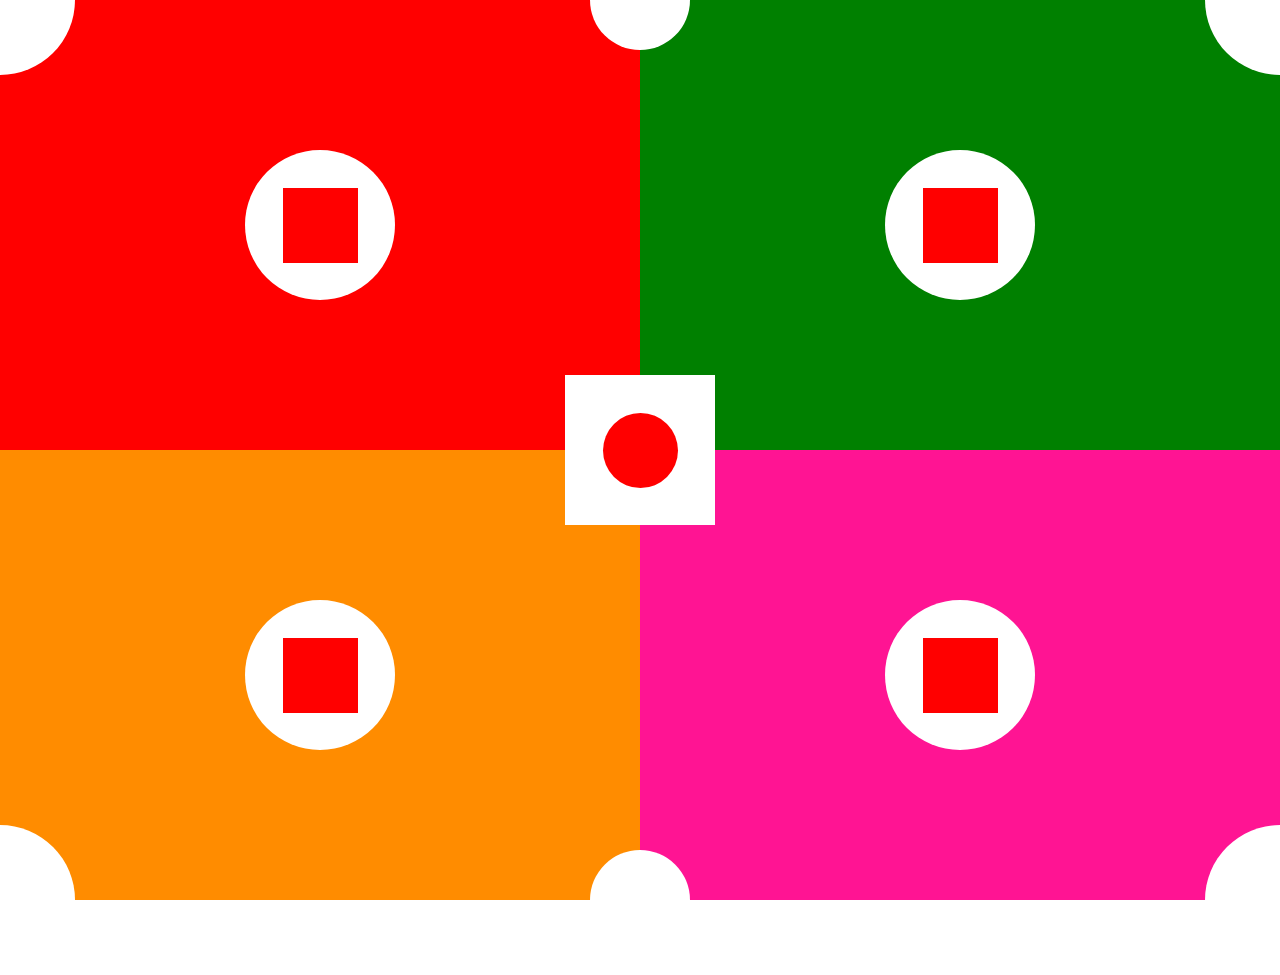
<file: 01_case/index.html>
<!DOCTYPE html>
<html lang="en">
<head>
    <meta charset="UTF-8">
    <title>Case 01</title>
    <link rel="stylesheet" href="./assets/normalize.css">
    <link rel="stylesheet" href="./assets/case_01.css">
</head>
<body>
<div class="one-div">
    <div class="side-round-one"></div>
    <div class="round">
        <div class="square"></div>
    </div>
</div>
<div class="two-div">
    <div class="side-round-two"></div>
    <div class="round">
        <div class="square"></div>
    </div>
</div>
<div class="three-div">
    <div class="side-round-three"></div>
    <div class="round">
        <div class="square"></div>
    </div>
</div>
<div class="four-div">
    <div class="side-round-four"></div>
    <div class="round">
        <div class="square"></div>
    </div>
</div>
<div class="center-square"><div class="center-round"></div></div>
<div class="first-outer-round"></div>
<div class="second-outer-round"></div>
</body>
</html>
</file>
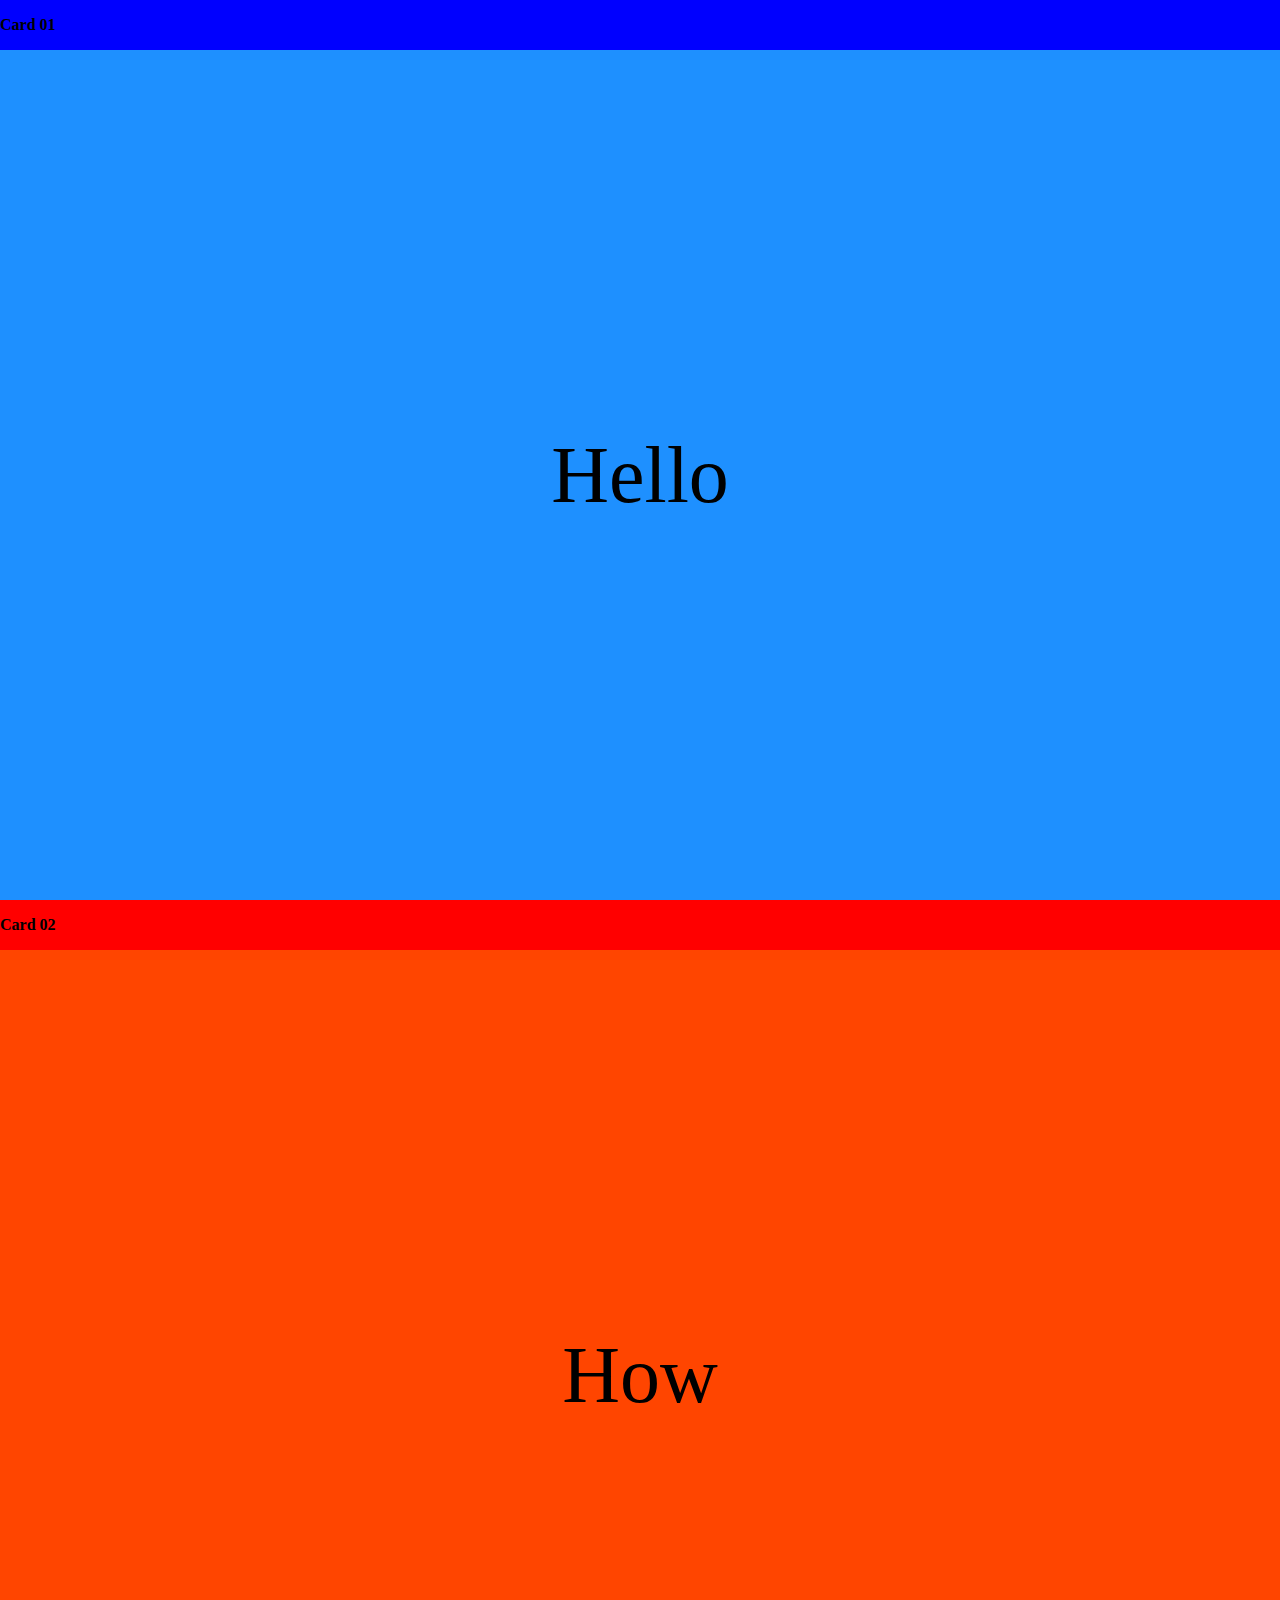
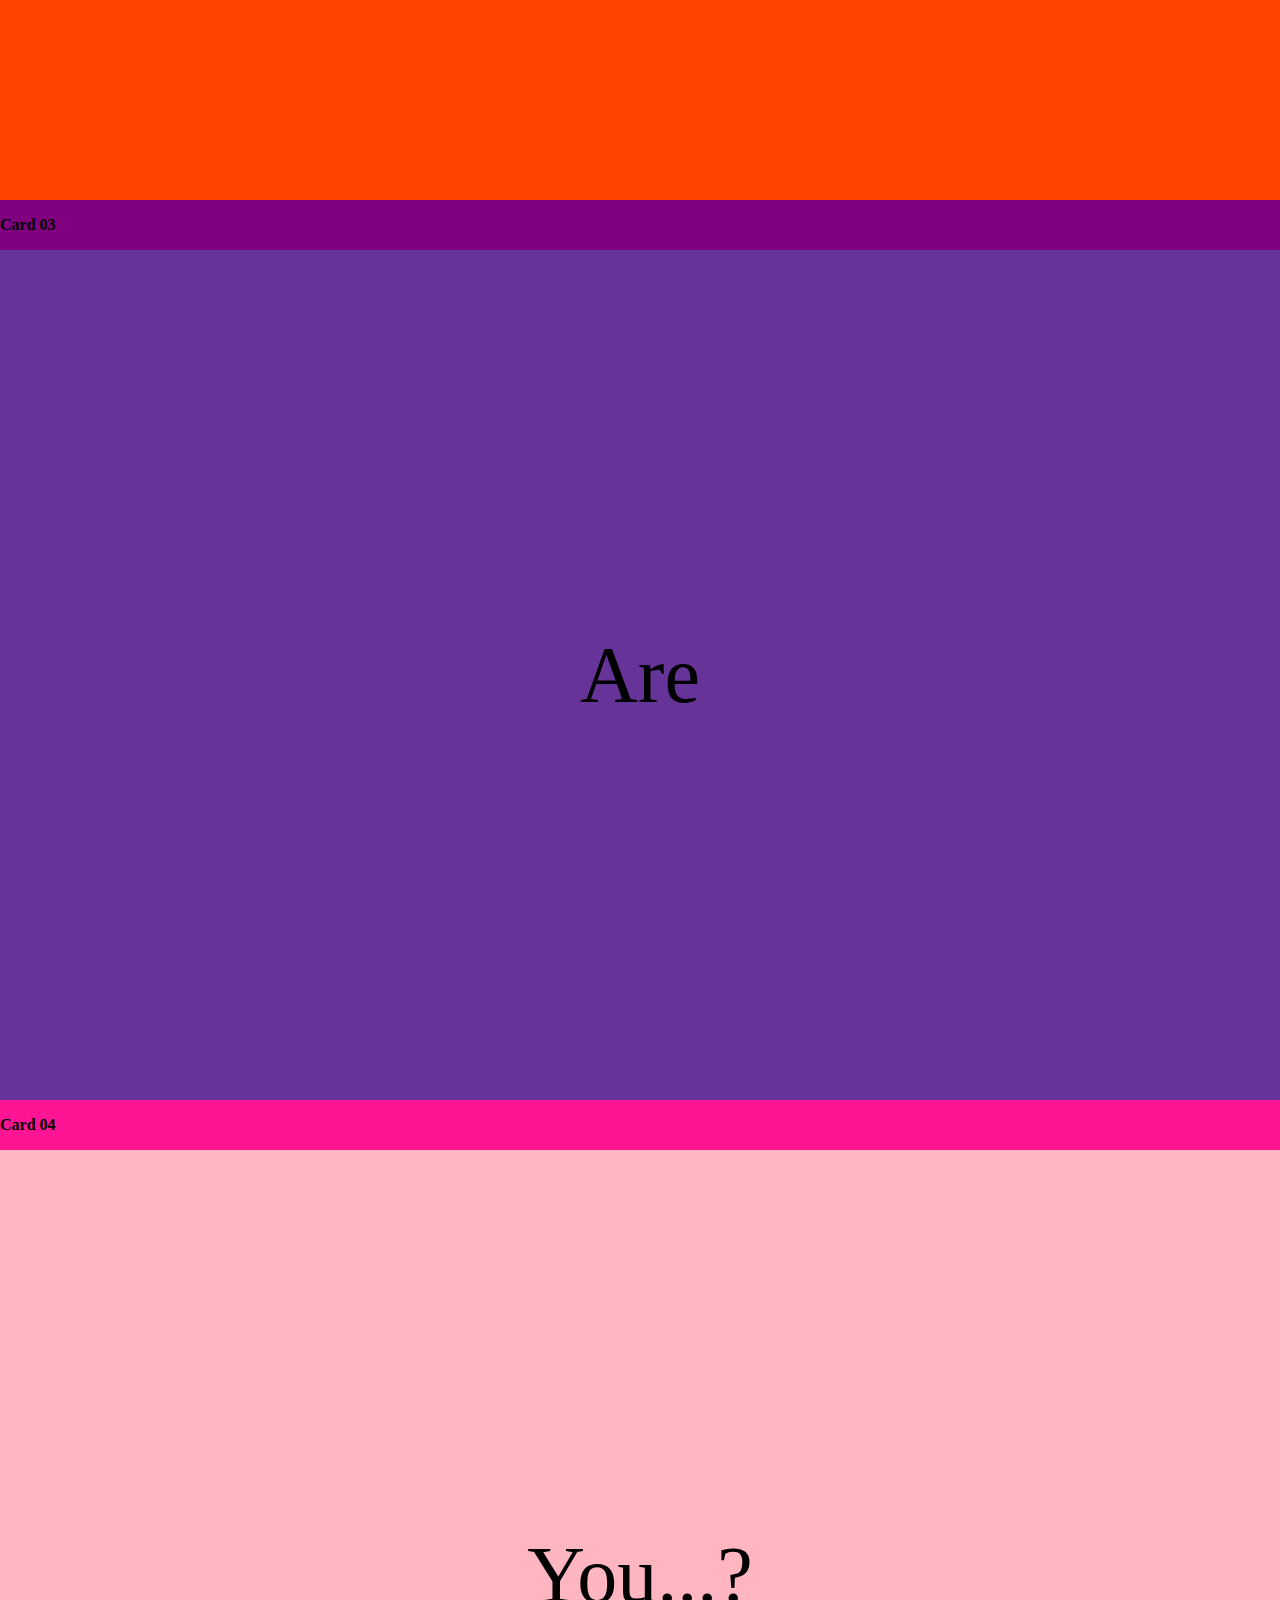
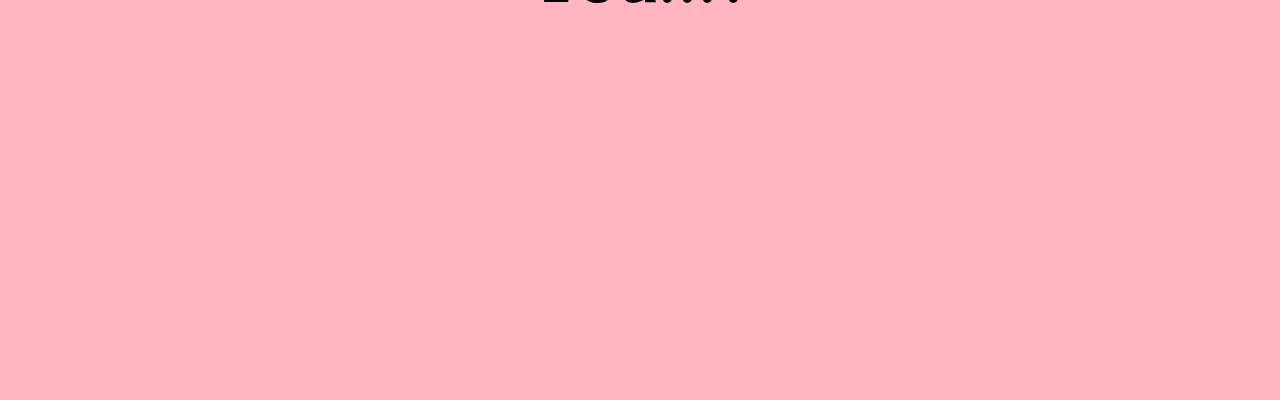
<file: 04_case/index.html>
<!DOCTYPE html>
<html lang="en">
<head>
    <meta charset="UTF-8">
    <title>Title</title>
    <meta name="viewport" content="width-device-width,initialize-scale=1.0">
    <style>

        .ch{
            position: sticky;
            top: 0;
            z-index: 9999;
        }

        body{
            margin: 0;
        }
        /*section{*/
        /*    position: sticky;*/
        /*    top: 0;*/
        /*}*/
        section>div:first-child{
            background-color: aqua;
            height: 50px;
            /*position: relative;*/

        }

        section>div:first-child>span{
            height: fit-content;
            position: absolute;
            top: 0;
            bottom: 0;
            margin: auto;
            font-weight: bold;
        }

        section>div:nth-child(2){
            height: calc(100vh - 50px);
            position: relative;
        }

        section>div:nth-child(2)>span{
            width: fit-content;
            height: fit-content;
            position: absolute;
            top: 0;
            bottom: 0;
            right: 0;
            left: 0;
            margin: auto;
            font-size: 80px;
        }

        section:first-child>div:first-child{
            background-color: blue;
        }
        section:first-child>div:nth-child(2){
            background-color: dodgerblue;

        }
        section:nth-child(2)>div:first-child{
            background-color: red;
        }
        section:nth-child(2)>div:nth-child(2){
            background-color: orangered;
        }
        section:nth-child(3)>div:first-child{
            background-color: purple;
        }
        section:nth-child(3)>div:nth-child(2){
            background-color: rebeccapurple;
        }
        section:nth-child(4)>div:first-child{
            background-color: deeppink;
        }
        section:nth-child(4)>div:nth-child(2){
            background-color: lightpink;
        }
    </style>
</head>
<body>
    <section>
        <div class="ch">
            <span>Card 01</span>
        </div>
        <div>
            <span>Hello</span>
        </div>
    </section>

    <section>
        <div class="ch">
            <span>Card 02</span>
        </div>
        <div>
            <span>How</span>
        </div>
    </section>

    <section>
        <div class="ch">
            <span>Card 03</span>
        </div>
        <div>
            <span>Are</span>
        </div>
    </section>

    <section>
        <div class="ch">
            <span>Card 04</span>
        </div>
        <div>
            <span>You...?</span>
        </div>
    </section>

</body>
</html>
</file>
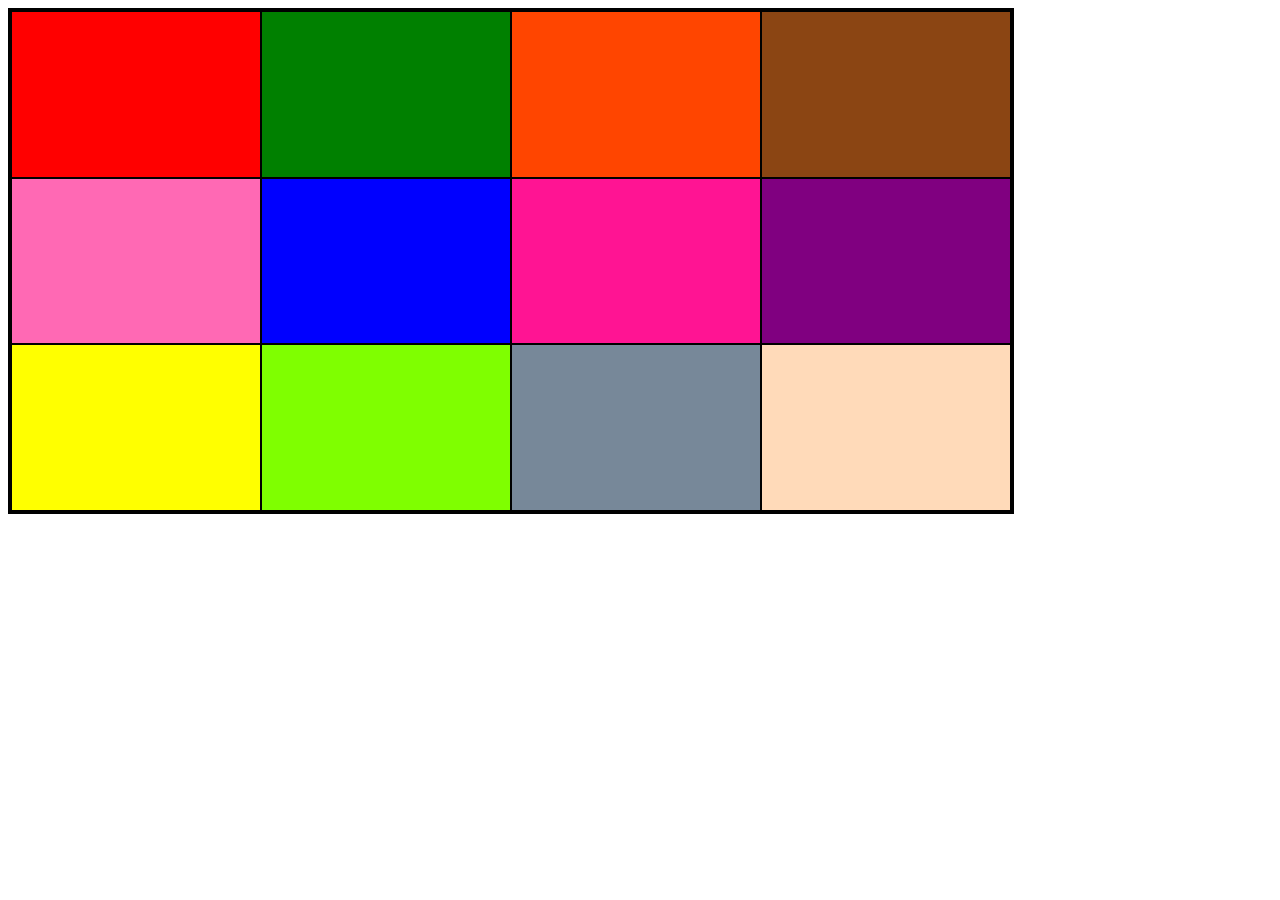
<file: 05_case/index.html>
<!DOCTYPE html>
<html lang="en">
<head>
    <meta charset="UTF-8">
    <title>Case 05</title>
    <style>

        body>div>div{
            border: 1px solid black;
        }
        body>div{
            width: 1000px;
            height: 500px;
            border: 3px solid black;
            display: grid;
            grid-template-columns: repeat(4,1fr);
            grid-template-rows: repeat(3,1fr);
        }
        body>div>div:first-child{
            background-color: red;
        }

        body>div>div:nth-child(2){
            background-color: green;
        }

        body>div>div:nth-child(3){
            background-color: orangered;
        }

        body>div>div:nth-child(4){
            background-color: saddlebrown;
        }

        body>div>div:nth-child(5){
            background-color: hotpink;
        }

        body>div>div:nth-child(6){
            background-color: blue;
        }

        body>div>div:nth-child(7){
            background-color: deeppink;
        }

        body>div>div:nth-child(8){
            background-color: purple;
        }

        body>div>div:nth-child(9){
            background-color: yellow;
        }

        body>div>div:nth-child(10){
            background-color: chartreuse;
        }

        body>div>div:nth-child(11){
            background-color: lightslategray;
        }

        body>div>div:nth-child(12){
            background-color: peachpuff;
        }

    </style>
</head>
<body>
    <div>
        <div></div>
        <div></div>
        <div></div>
        <div></div>
        <div></div>
        <div></div>
        <div></div>
        <div></div>
        <div></div>
        <div></div>
        <div></div>
        <div></div>
    </div>
</body>
</html>
</file>
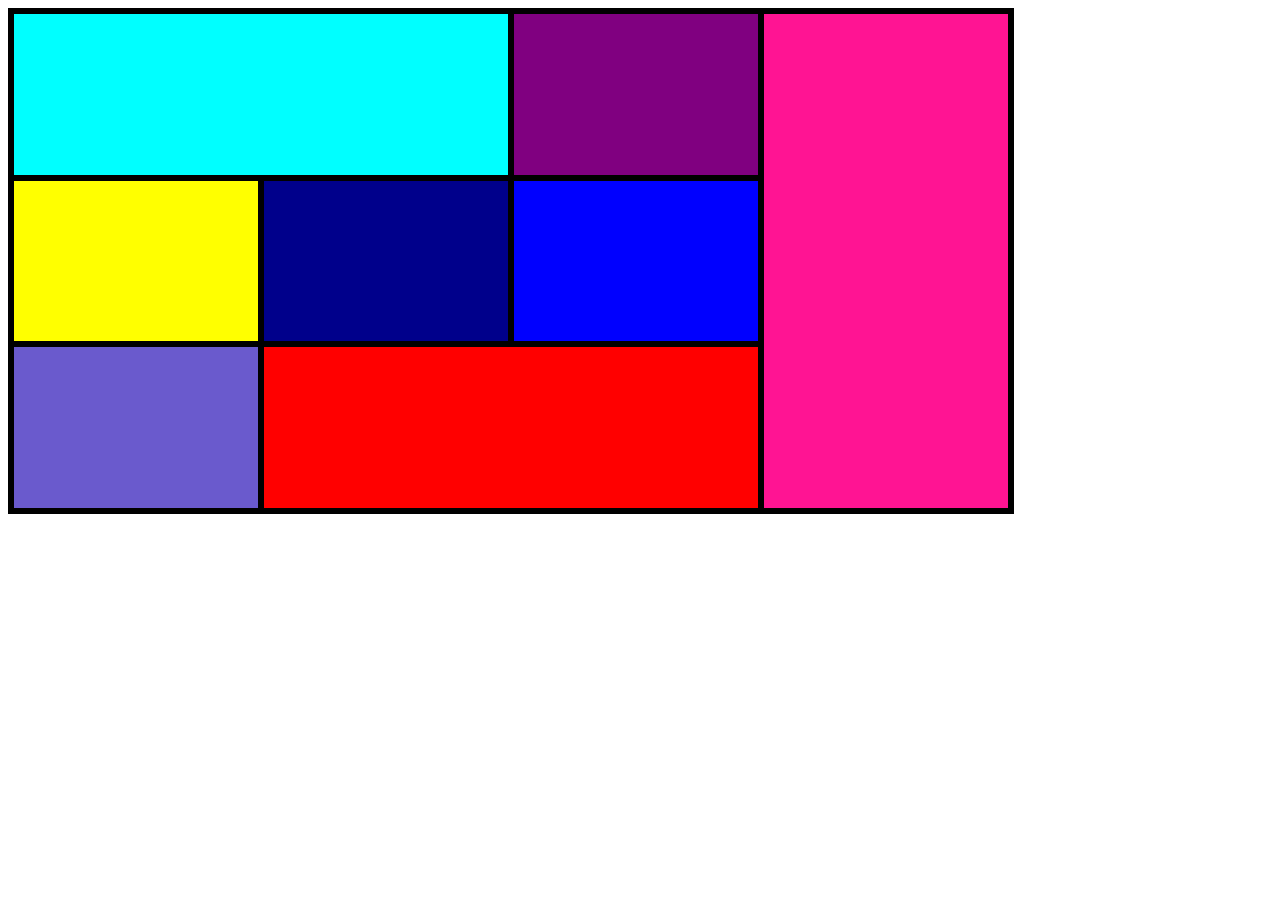
<file: 06_case/index.html>
<!DOCTYPE html>
<html lang="en">
<head>
    <meta charset="UTF-8">
    <title>Case 06</title>
    <style>
        body>div{
            width: 1000px;
            height: 500px;
            border: 3px solid black;
            display: grid;
            grid-template-columns: repeat(4,1fr);
            grid-template-rows: repeat(3,1fr);
        }
        body>div>div{
            border: 3px solid black;
        }

        body>div>div:first-child{
            background-color: aqua;
            grid-column: 1/3;
        }

        body>div>div:nth-child(2){
            background-color: purple;
        }

        body>div>div:nth-child(3){
            background-color: deeppink;
            grid-column: 4/5;
            grid-row: 1/4;
        }

        body>div>div:nth-child(4){
            background-color: yellow;
        }

        body>div>div:nth-child(5){
            background-color: darkblue;
        }

        body>div>div:nth-child(6){
            background-color: blue;
        }

        body>div>div:nth-child(7){
            background-color: slateblue;
        }


        body>div>div:nth-child(8){
            background-color: red;
            grid-column: 2/4;
        }
    </style>
</head>
<body>
    <div>
        <div></div>
        <div></div>
        <div></div>
        <div></div>
        <div></div>
        <div></div>
        <div></div>
        <div></div>
    </div>
</body>
</html>
</file>
<file: 01_case/assets/case_01.css>
body{
    overflow: hidden;
}
div{
    position: absolute;
}
.one-div{
    width: 50%;
    height: 50%;
    background-color: red;
}
.two-div{
    width: 50%;
    height: 50%;
    background-color: green;
    right: 0;
}
.three-div{
    width: 50%;
    height: 50%;
    background-color: darkorange;
    bottom: 0;
}
.four-div{
    width: 50%;
    height: 50%;
    background-color: deeppink;
    right: 0;
    bottom: 0;
}
.center-square{
    width: 150px;
    height: 150px;
    left: 0;
    right: 0;
    top: 0;
    bottom: 0;
    margin: auto;
    background-color: white;
}
.center-round{
    width: 75px;
    height: 75px;
    border-radius: 100%;
    left: 0;
    right: 0;
    top: 0;
    bottom: 0;
    margin: auto;
    background-color: red;
}
.round{
    border-radius: 100%;
    width: 150px;
    height: 150px;
    left: 0;
    right: 0;
    top: 0;
    bottom: 0;
    margin: auto;
    background-color: white;
}
.square{
    width: 75px;
    height: 75px;
    left: 0;
    right: 0;
    top: 0;
    bottom: 0;
    margin: auto;
    background-color: red;
}
.side-round-one{
    border-radius: 100%;
    width: 150px;
    height: 150px;
    left: -75px;
    top: -75px;
    background-color: white;
}
.side-round-two{
    border-radius: 100%;
    width: 150px;
    height: 150px;
    right: -75px;
    top: -75px;
    background-color: white;
}
.side-round-three{
    border-radius: 100%;
    width: 150px;
    height: 150px;
    left: -75px;
    bottom: -75px;
    background-color: white;
}
.side-round-four{
    border-radius: 100%;
    width: 150px;
    height: 150px;
    right: -75px;
    bottom: -75px;
    background-color: white;
}
.first-outer-round{
    width: 100px;
    height: 100px;
    border-radius: 100%;
    left: 0;
    right: 0;
    top: -50px;
    margin: auto;
    background-color: white;
}
.second-outer-round{
    width: 100px;
    height: 100px;
    border-radius: 100%;
    left: 0;
    right: 0;
    bottom: -50px;
    margin: auto;
    background-color: white;
}
</file>
